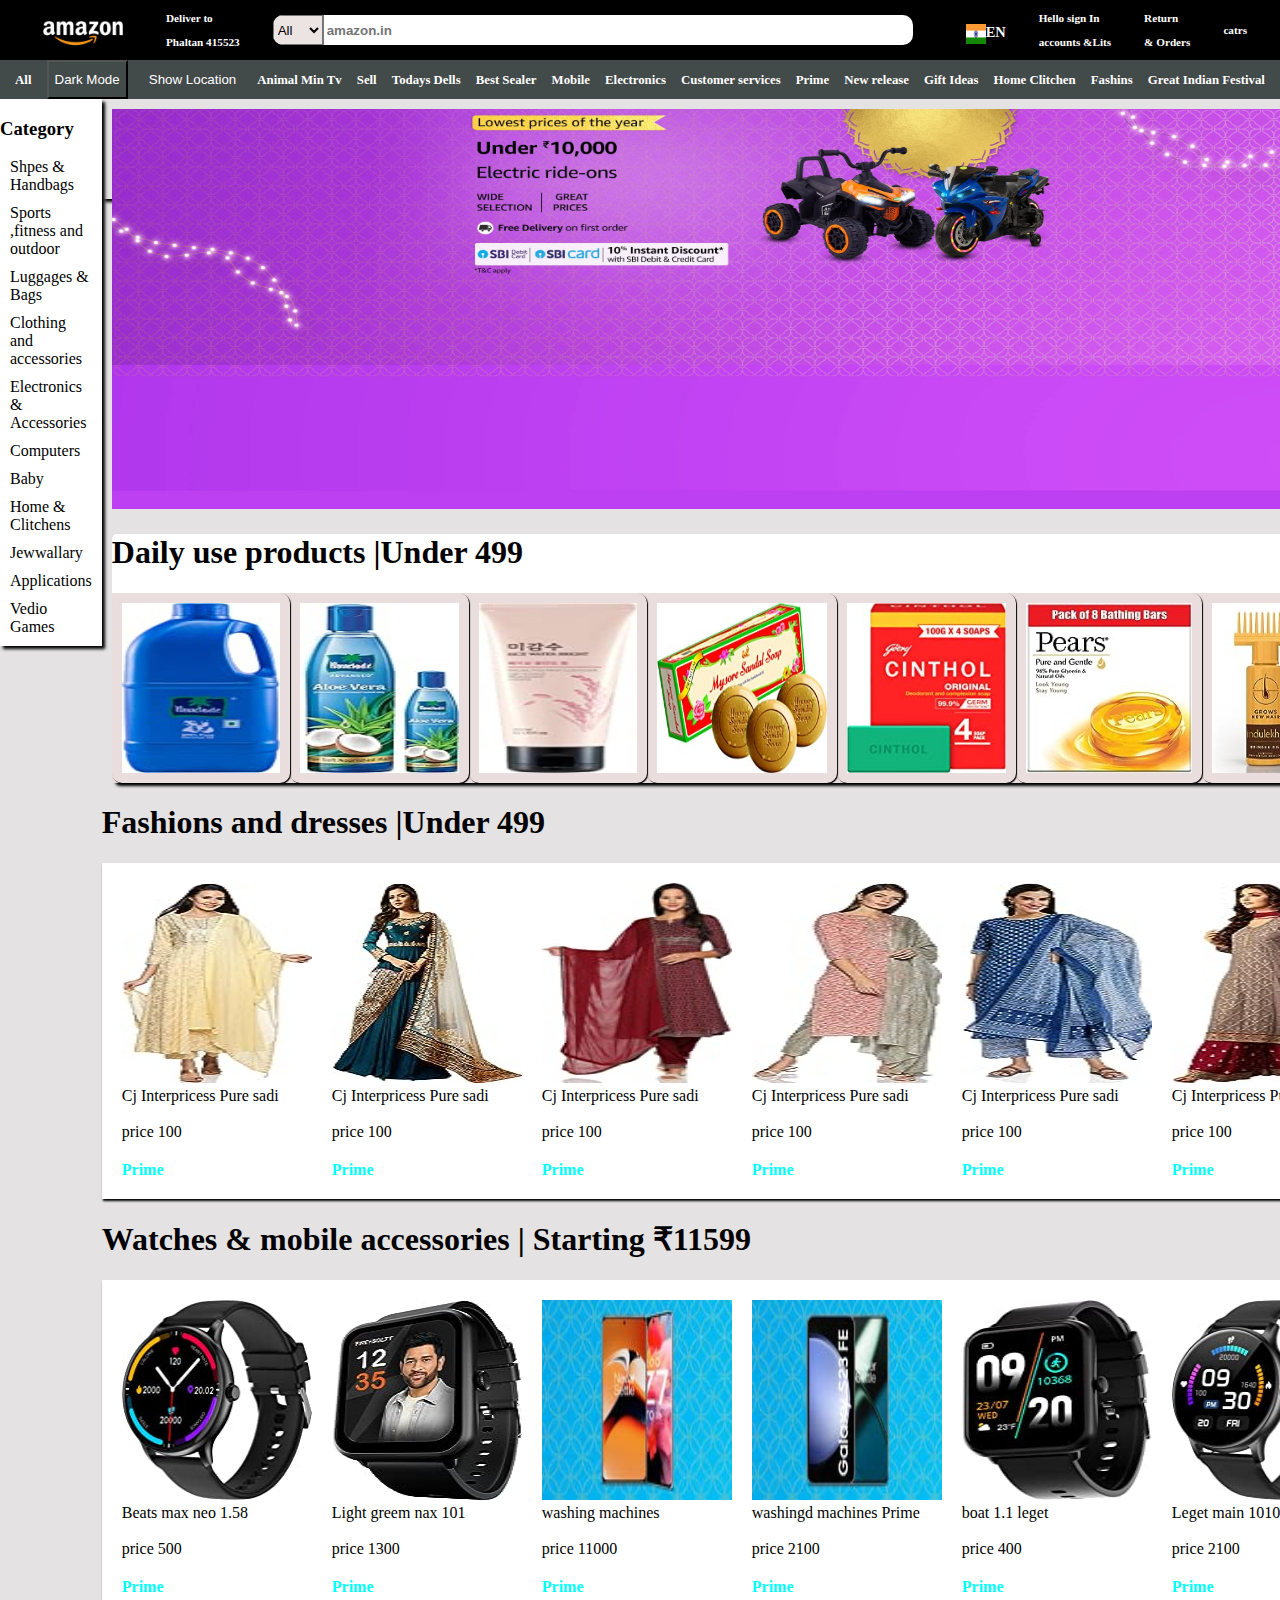
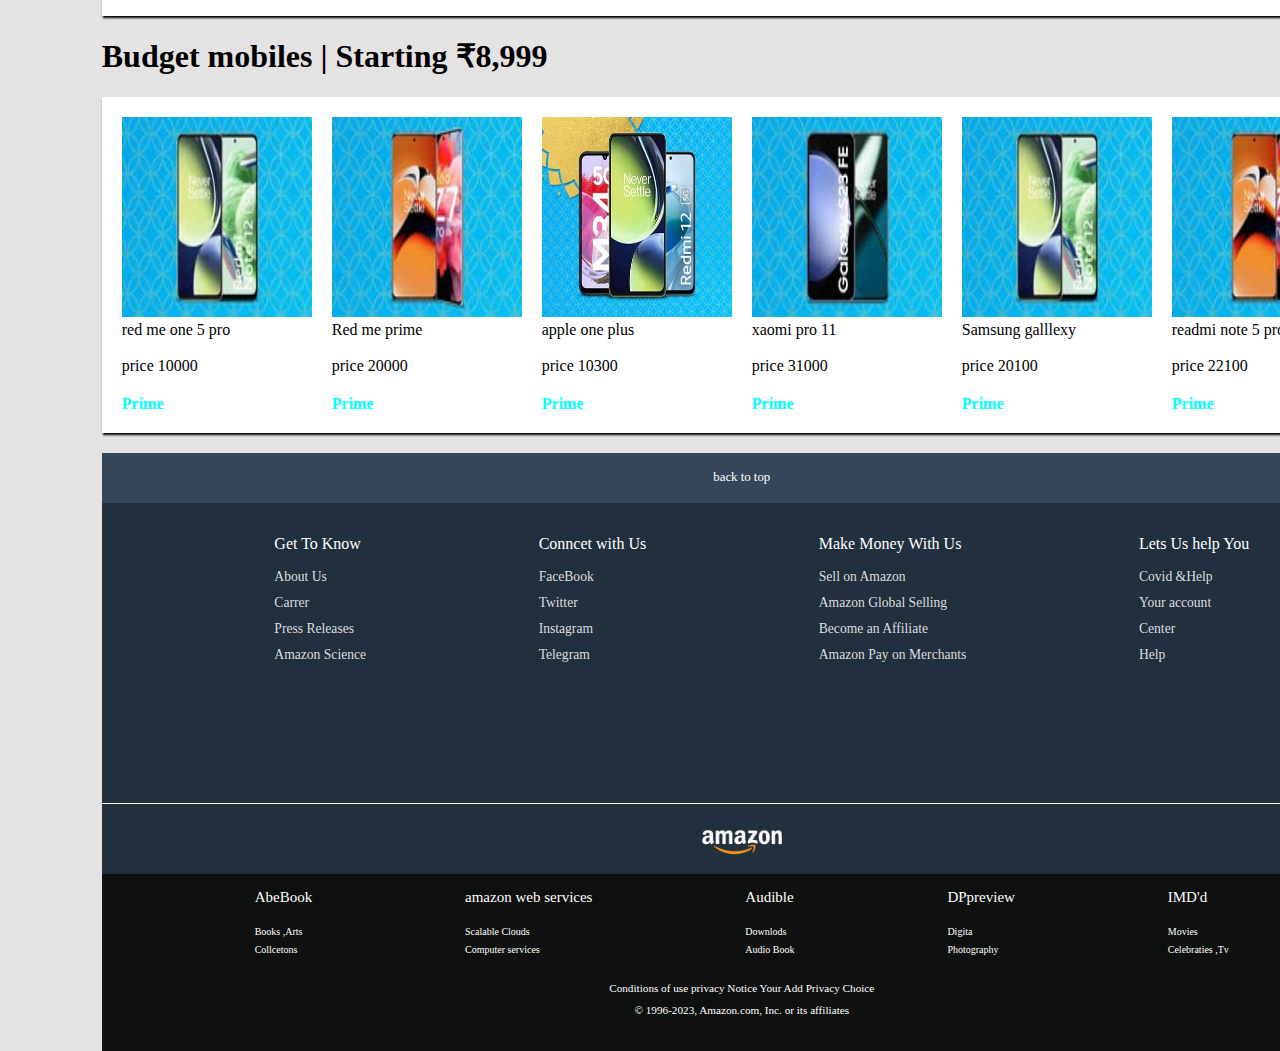
<file: page1.html>
<!DOCTYPE html>
<html lang="en">

<head>
    <meta charset="UTF-8">
    <meta name="viewport" content="width=device-width, initial-scale=1.0">
    <link rel="stylesheet" href="index.css">
    <link rel="stylesheet" href="page1.css">
    <link rel="stylesheet" href="https://cdnjs.cloudflare.com/ajax/libs/font-awesome/6.4.2/css/all.min.css"
        integrity="sha512-z3gLpd7yknf1YoNbCzqRKc4qyor8gaKU1qmn+CShxbuBusANI9QpRohGBreCFkKxLhei6S9CQXFEbbKuqLg0DA=="
        crossorigin="anonymous" referrerpolicy="no-referrer" />
    <title>Document</title>
</head>

<body>




    <div class="navbar">
        <div class="logo">
            <!-- <img src="main-amazon.webp"> -->
        </div>

        <div class="deliver">
            <p class="slow-text" class="small-letters">Deliver to</p>
            <i class="slow-text" class="fas fa-map-marker-alt"></i>
            <p class="slow-text">Phaltan 415523</p>
        </div>


        <div class="input-sec">
            <div class="input-element">
                <select>
                    <option value="option1">All</option>
                    <option value="option1">Amazon skills</option>
                    <option value="option1">Amazon Fashion</option>
                    <option value="option2">Amazon Fresh</option>
                    <option value="option3">Amazon Devices</option>
                    <option value="option1">Books</option>
                    <option value="option2">Beauty</option>
                    <option value="option3">Cars &Bike</option>
                    <option value="option1">App &Games</option>
                    <option value="option2">Baby</option>
                    <option value="option3">Amazon Pharmacy</option>
                    <!-- Add more unique options as needed -->
                </select>
            </div>

            <div class="main-input">
                <input class="main-input" placeholder="amazon.in" type="text">
            </div>

            <div class="input-logo">
                <p class="slow-text"><i class="fa-sharp fa-solid fa-magnifying-glass"></i></p>
            </div>
        </div>


        <div class="flag">
            <img src="1indianflag.png">
            <p class="slow-text">EN</p>


        </div>

        <div class="sign-in">
            <p class="slow-text" class="small-letters">Hello sign In</p>
            <p class="slow-text">accounts &Lits</p>

        </div>

        <div class="return">
            <p class="slow-text" class="small-letters">Return</p>
            <p class="slow-text">& Orders</p>
        </div>

        <div class="carts">
            <i class="fa-solid fa-cart-shopping"></i>
            <p class="slow-text">catrs</p>
        </div>

    </div>











    <!-- this is for the first row -->

    <div class="first-row">

        <p id="toggleBtn"><i class="fa-solid fa-bars"></i> All</p>
        <button id="changeColorButton" class="back-btn" class="Background">Dark Mode</button>

        <button id="show-location-button" class="Background">Show Location</button>
        <div class="geopopup" id="location-popup">
            <div class="geopopup-content">
                <h3>Current Geolocations</h3>
                <p id="latitude"></p>
                <p id="longitude"></p>
                <p id="weather-info"></p>
                <button id="go-back-button">Go Back</button>
            </div>
        </div>




        <div id="slideMenu" class="menu">

            <div class="hello">
                <h1> <i class="fa-regular fa-user"></i> Hello sign In <button id="toggleBtn1"><i
                            class="fa-solid fa-xmark"></i></button></h1>
            </div>

            <div class="h1">
                <h1>Trending</h1>
                <p>Best seller</p>
                <p>New release</p>
                <p>Moves and Sheker</p>
            </div>
            <hr>
            <div class="h1">
                <h1>Degistal Content abd devices</h1>
                <p>amazon mini tV</p>
                <p>Echoo & Aleska </p>
                <p>Fire Tv</p>
                <p>Audible Audiance</p>
                <p>Amazon Prime Vedio</p>
                <p>Amazon Prime</p>

            </div>
            <hr>

            <div class="h3">
                <h1>Degistal Content abd devices</h1>
                <p>amazon mini tV</p>
                <p>Echoo & Aleska </p>
                <p>Fire Tv</p>
                <p>Audible Audiance</p>
                <p>Amazon Prime Vedio</p>
                <p>Amazon Prime</p>

            </div>
            <hr>
        </div>
        <p>Animal Min Tv</p>
        <p>Sell</p>
        <p>Todays Dells</p>
        <p>Best Sealer</p>
        <p>Mobile</p>
        <p>Electronics</p>
        <p>Customer services</p>
        <p>Prime</p>
        <p>New release</p>
        <p>Gift Ideas</p>
        <p>Home Clitchen</p>
        <p>Fashins</p>
        <p class="c">Great Indian Festival</p>
    </div>

    </div>


    <div class="main-div1">
        <div class="first-subdiv">
            <h3>Category</h3>
            <p><i class="fa-solid fa-chevron-left"></i>Shpes & Handbags</p>
            <p><i class="fa-solid fa-chevron-left"></i>Sports ,fitness and outdoor</p>
            <p><i class="fa-solid fa-chevron-left"></i>Luggages & Bags</p>
            <p><i class="fa-solid fa-chevron-left"></i>Clothing and accessories</p>
            <p><i class="fa-solid fa-chevron-left"></i>Electronics & Accessories</p>
            <p><i class="fa-solid fa-chevron-left"></i>Computers</p>
            <p><i class="fa-solid fa-chevron-left"></i>Baby</p>
            <p><i class="fa-solid fa-chevron-left"></i>Home & Clitchens</p>
            <p><i class="fa-solid fa-chevron-left"></i>Jewwallary</p>
            <p><i class="fa-solid fa-chevron-left"></i>Applications</p>
            <p><i class="fa-solid fa-chevron-left"></i>Vedio Games</p>
        </div>




        <div class="second-subdiv">




            <div class="image-second">
                <img src="image1.jpg">
            </div>


            <div class="image-slide-second">
                <div class="headline">
                    <h1>Daily use products |Under 499 </h1>
                </div>
                <div class="image-slide-second-images">
                    <img src="31.jpg">
                    <img src="32.jpg">
                    <img src="33.jpg">
                    <img src="34.jpg">
                    <img src="35.jpg">
                    <img src="36.jpg">
                    <img src="37.jpg">
                </div>
            </div>

            <div class="second-slide-images-captions">
                <div class="headline">
                    <h1>Fashions and dresses |Under 499 </h1>
                </div>

                <div class="second-slide-images-captions-images">
                    <div>
                        <img src="d1.jpg">
                        <p>Cj Interpricess Pure sadi </p>
                        </br>
                        <p>price <i class="fa-solid fa-indian-rupee-sign" class="ruppe"></i> 100</p>
                        <div class="stars">
                            <p><i class="fa-solid fa-star"></i></p>
                            <p><i class="fa-solid fa-star"></i></p>
                            <p><i class="fa-solid fa-star"></i></p>
                            <p><i class="fa-solid fa-star"></i></p>
                        </div>
                        <p class="prime">Prime</p>

                    </div>
                    <div>
                        <img src="d2.jpg">
                        <p>Cj Interpricess Pure sadi </p>
                        </br>
                        <p>price <i class="fa-solid fa-indian-rupee-sign" class="ruppe"></i> 100</p>
                        <div class="stars">
                            <p><i class="fa-solid fa-star"></i></p>
                            <p><i class="fa-solid fa-star"></i></p>
                            <p><i class="fa-solid fa-star"></i></p>
                            <p><i class="fa-solid fa-star"></i></p>
                        </div>
                        <p class="prime">Prime</p>

                    </div>
                    <div>
                        <img src="d3.jpg">
                        <p>Cj Interpricess Pure sadi </p>
                        </br>
                        <p>price <i class="fa-solid fa-indian-rupee-sign" class="ruppe"></i> 100</p>
                        <div class="stars">
                            <p><i class="fa-solid fa-star"></i></p>
                            <p><i class="fa-solid fa-star"></i></p>
                            <p><i class="fa-solid fa-star"></i></p>
                            <p><i class="fa-solid fa-star"></i></p>
                        </div>
                        <p class="prime">Prime</p>

                    </div>
                    <div>
                        <img src="d4.jpg">
                        <p>Cj Interpricess Pure sadi</p>
                        </br>
                        <p>price <i class="fa-solid fa-indian-rupee-sign" class="ruppe"></i> 100</p>
                        <div class="stars">
                            <p><i class="fa-solid fa-star"></i></p>
                            <p><i class="fa-solid fa-star"></i></p>
                            <p><i class="fa-solid fa-star"></i></p>
                            <p><i class="fa-solid fa-star"></i></p>
                        </div>
                        <p class="prime">Prime</p>

                    </div>
                    <div>
                        <img src="d5.jpg">
                        <p>Cj Interpricess Pure sadi </p>
                        </br>
                        <p>price <i class="fa-solid fa-indian-rupee-sign" class="ruppe"></i> 100</p>
                        <div class="stars">
                            <p><i class="fa-solid fa-star"></i></p>
                            <p><i class="fa-solid fa-star"></i></p>
                            <p><i class="fa-solid fa-star"></i></p>
                            <p><i class="fa-solid fa-star"></i></p>
                        </div>
                        <p class="prime">Prime</p>

                    </div>
                    <div>
                        <img src="d6.jpg">
                        <p>Cj Interpricess Pure sadi</p>
                        </br>
                        <p>price <i class="fa-solid fa-indian-rupee-sign" class="ruppe"></i> 100</p>
                        <div class="stars">
                            <p><i class="fa-solid fa-star"></i></p>
                            <p><i class="fa-solid fa-star"></i></p>
                            <p><i class="fa-solid fa-star"></i></p>
                            <p><i class="fa-solid fa-star"></i></p>
                        </div>
                        <p class="prime">Prime</p>

                    </div>
                </div>





                <div class="second-slide-images-captions">
                    <div class="headline">
                        <h1>Watches & mobile accessories | Starting ₹11599</h1>
                    </div>

                    <div class="second-slide-images-captions-images">
                        <div>
                            <img src="watch5.jpg">
                            <p>Beats max neo 1.58 </p>
                            </br>
                            <p>price <i class="fa-solid fa-indian-rupee-sign" class="ruppe"></i> 500</p>
                            <div class="stars">
                                <p><i class="fa-solid fa-star"></i></p>
                                <p><i class="fa-solid fa-star"></i></p>
                                <p><i class="fa-solid fa-star"></i></p>
                                <p><i class="fa-solid fa-star"></i></p>
                            </div>
                            <p class="prime">Prime</p>

                        </div>
                        <div>
                            <img src="watch4.jpg">
                            <p>Light greem nax 101</p>
                            </br>
                            <p>price <i class="fa-solid fa-indian-rupee-sign" class="ruppe"></i> 1300</p>
                            <div class="stars">
                                <p><i class="fa-solid fa-star"></i></p>
                                <p><i class="fa-solid fa-star"></i></p>
                                <p><i class="fa-solid fa-star"></i></p>
                                <p><i class="fa-solid fa-star"></i></p>
                            </div>
                            <p class="prime">Prime</p>

                        </div>
                        <div>
                            <img src="mobile1.jpg">
                            <p>washing machines </p>
                            </br>
                            <p>price <i class="fa-solid fa-indian-rupee-sign" class="ruppe"></i> 11000</p>
                            <div class="stars">
                                <p><i class="fa-solid fa-star"></i></p>
                                <p><i class="fa-solid fa-star"></i></p>
                                <p><i class="fa-solid fa-star"></i></p>
                                <p><i class="fa-solid fa-star"></i></p>
                            </div>
                            <p class="prime">Prime</p>

                        </div>
                        <div>
                            <img src="mobile3.jpg">
                            <p>washingd machines Prime</p>
                            </br>
                            <p>price <i class="fa-solid fa-indian-rupee-sign" class="ruppe"></i> 2100</p>
                            <div class="stars">
                                <p><i class="fa-solid fa-star"></i></p>
                                <p><i class="fa-solid fa-star"></i></p>
                                <p><i class="fa-solid fa-star"></i></p>
                                <p><i class="fa-solid fa-star"></i></p>
                            </div>
                            <p class="prime">Prime</p>

                        </div>
                        <div>
                            <img src="watch2.jpg">
                            <p>boat 1.1 leget</p>
                            </br>
                            <p>price <i class="fa-solid fa-indian-rupee-sign" class="ruppe"></i> 400</p>
                            <div class="stars">
                                <p><i class="fa-solid fa-star"></i></p>
                                <p><i class="fa-solid fa-star"></i></p>
                                <p><i class="fa-solid fa-star"></i></p>
                                <p><i class="fa-solid fa-star"></i></p>
                            </div>
                            <p class="prime">Prime</p>

                        </div>
                        <div>
                            <img src="watch1.jpg">
                            <p>Leget main 10101</p>
                            </br>
                            <p>price <i class="fa-solid fa-indian-rupee-sign" class="ruppe"></i> 2100</p>
                            <div class="stars">
                                <p><i class="fa-solid fa-star"></i></p>
                                <p><i class="fa-solid fa-star"></i></p>
                                <p><i class="fa-solid fa-star"></i></p>
                                <p><i class="fa-solid fa-star"></i></p>
                            </div>
                            <p class="prime">Prime</p>

                        </div>
                    </div>

                </div>



                <div class="second-slide-images-captions">
                    <div class="headline">
                        <h1>Budget mobiles | Starting ₹8,999</h1>
                    </div>

                    <div class="second-slide-images-captions-images">
                        <div>
                            <img src="mobile2.jpg">
                            <p>red me one 5 pro</p>
                            </br>
                            <p>price <i class="fa-solid fa-indian-rupee-sign" class="ruppe"></i> 10000</p>
                            <div class="stars">
                                <p><i class="fa-solid fa-star"></i></p>
                                <p><i class="fa-solid fa-star"></i></p>
                                <p><i class="fa-solid fa-star"></i></p>
                                <p><i class="fa-solid fa-star"></i></p>
                            </div>
                            <p class="prime">Prime</p>

                        </div>
                        <div>
                            <img src="mobile1.jpg">
                            <p>Red me prime</p>
                            </br>
                            <p>price <i class="fa-solid fa-indian-rupee-sign" class="ruppe"></i> 20000</p>
                            <div class="stars">
                                <p><i class="fa-solid fa-star"></i></p>
                                <p><i class="fa-solid fa-star"></i></p>
                                <p><i class="fa-solid fa-star"></i></p>
                                <p><i class="fa-solid fa-star"></i></p>
                            </div>
                            <p class="prime">Prime</p>

                        </div>
                        <div>
                            <img src="mobile4.jpg">
                            <p>apple one plus </p>
                            </br>
                            <p>price <i class="fa-solid fa-indian-rupee-sign" class="ruppe"></i> 10300</p>
                            <div class="stars">
                                <p><i class="fa-solid fa-star"></i></p>
                                <p><i class="fa-solid fa-star"></i></p>
                                <p><i class="fa-solid fa-star"></i></p>
                                <p><i class="fa-solid fa-star"></i></p>
                            </div>
                            <p class="prime">Prime</p>

                        </div>
                        <div>
                            <img src="mobile3.jpg">
                            <p>xaomi pro 11</p>
                            </br>
                            <p>price <i class="fa-solid fa-indian-rupee-sign" class="ruppe"></i> 31000</p>
                            <div class="stars">
                                <p><i class="fa-solid fa-star"></i></p>
                                <p><i class="fa-solid fa-star"></i></p>
                                <p><i class="fa-solid fa-star"></i></p>
                                <p><i class="fa-solid fa-star"></i></p>
                            </div>
                            <p class="prime">Prime</p>

                        </div>
                        <div>
                            <img src="mobile2.jpg">
                            <p>Samsung galllexy</p>
                            </br>
                            <p>price <i class="fa-solid fa-indian-rupee-sign" class="ruppe"></i> 20100</p>
                            <div class="stars">
                                <p><i class="fa-solid fa-star"></i></p>
                                <p><i class="fa-solid fa-star"></i></p>
                                <p><i class="fa-solid fa-star"></i></p>
                                <p><i class="fa-solid fa-star"></i></p>
                            </div>
                            <p class="prime">Prime</p>

                        </div>
                        <div>
                            <img src="mobile1.jpg">
                            <p> readmi note 5 pro</p>
                            </br>
                            <p>price <i class="fa-solid fa-indian-rupee-sign" class="ruppe"></i> 22100</p>
                            <div class="stars">
                                <p><i class="fa-solid fa-star"></i></p>
                                <p><i class="fa-solid fa-star"></i></p>
                                <p><i class="fa-solid fa-star"></i></p>
                                <p><i class="fa-solid fa-star"></i></p>
                            </div>
                            <p class="prime">Prime</p>

                        </div>
                    </div>

                </div>
            </div>
            <footer>
                <div class="foot-panel1">
                    back to top
                </div>

                <div class="foot-panel2">
                    <ul>
                        <p>Get To Know</p>
                        <a>About Us</a>
                        <a>Carrer</a>
                        <a>Press Releases</a>
                        <a>Amazon Science</a>
                    </ul>
                    <ul>
                        <p>Conncet with Us</p>
                        <a>FaceBook</a>
                        <a>Twitter</a>
                        <a>Instagram</a>
                        <a>Telegram</a>
                    </ul>
                    <ul>
                        <p>Make Money With Us</p>
                        <a>Sell on Amazon</a>
                        <a>Amazon Global Selling</a>
                        <a>Become an Affiliate</a>
                        <a>Amazon Pay on Merchants </a>
                    </ul>
                    <ul>
                        <p>Lets Us help You</p>
                        <a>Covid &Help</a>
                        <a>Your account</a>
                        <a>Center</a>
                        <a>Help</a>
                    </ul>
                </div>


                <div class="foot-panel3">
                    <div class="logo"></div>
                </div>


                <div class="foot-panel4">

                    <div class="first1">
                        <div class="box-foot">
                            <p>AbeBook</p>
                            <a>Books ,Arts</a><br>
                            <a>Collcetons</a>
                        </div>
                        <div class="box-foot">
                            <p>amazon web services</p>
                            <a>Scalable Clouds</a><br>
                            <a>Computer services</a>
                        </div>
                        <div class="box-foot">
                            <p>Audible</p>
                            <a>Downlods</a><br>
                            <a>Audio Book </a>
                        </div>
                        <div class="box-foot">
                            <p>DPpreview</p>
                            <a>Digita</a><br>
                            <a>Photography</a>
                        </div>

                        <div class="box-foot">
                            <p>IMD'd</p>
                            <a>Movies</a><br>
                            <a>Celebraties ,Tv</a>
                        </div>
                    </div>


                    <div class="pages">
                        <a>Conditions of use</a>
                        <a>privacy Notice</a>
                        <a> Your Add Privacy Choice </a>

                        <div class="copyright">
                            © 1996-2023, Amazon.com, Inc. or its affiliates
                        </div>
                    </div>
                </div>
            </footer>




        </div>
    </div>






    <script src="index.js">
    </script>
</body>

</html>
</file>
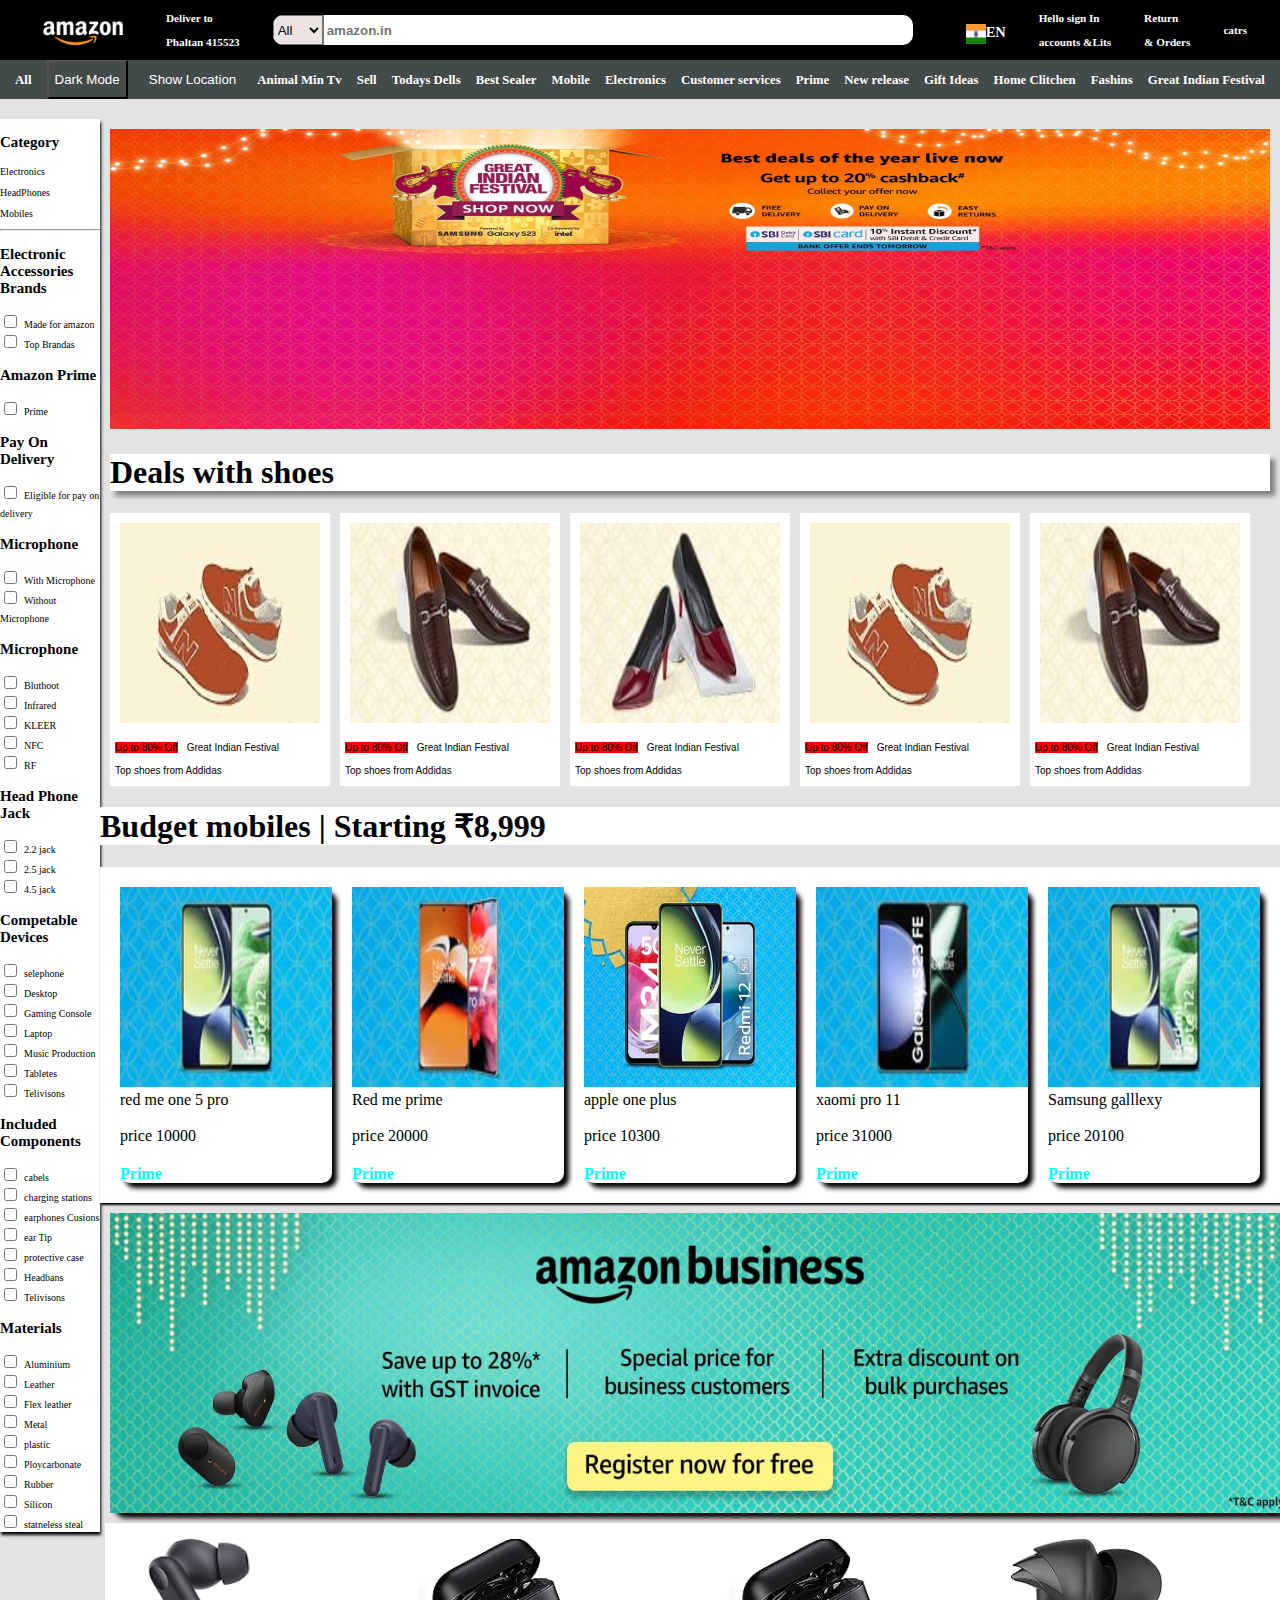
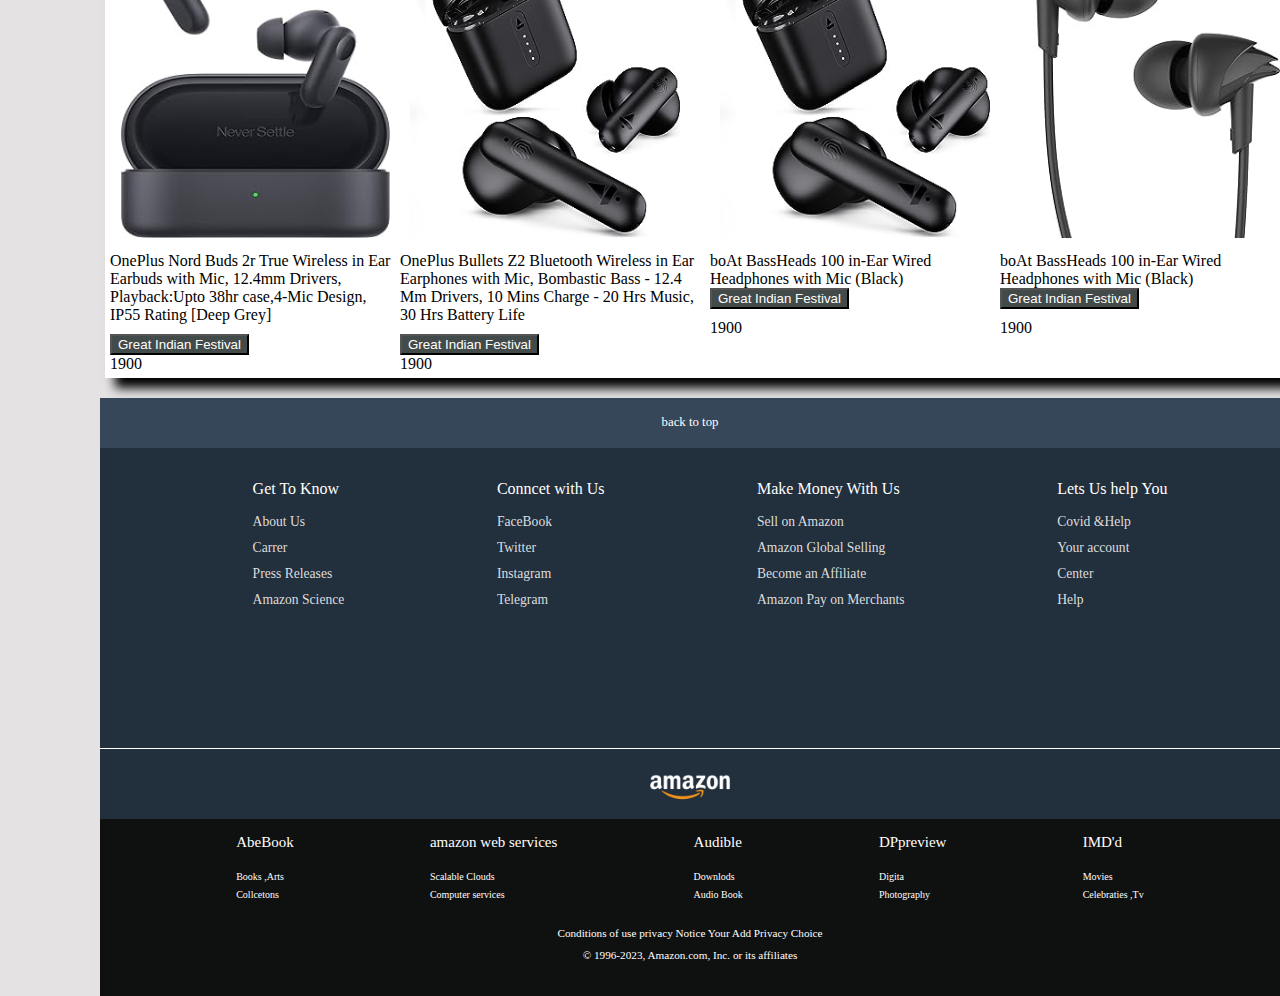
<file: page2.html>
<!DOCTYPE html>
<html lang="en">

<head>
    <meta charset="UTF-8">
    <meta name="viewport" content="width=device-width, initial-scale=1.0">
    <link rel="stylesheet" href="page1.css">
    <link rel=" stylesheet" href="page2.css">
    <link rel="stylesheet" href="index.css">
    <link rel="stylesheet" href="https://cdnjs.cloudflare.com/ajax/libs/font-awesome/6.4.2/css/all.min.css"
        integrity="sha512-z3gLpd7yknf1YoNbCzqRKc4qyor8gaKU1qmn+CShxbuBusANI9QpRohGBreCFkKxLhei6S9CQXFEbbKuqLg0DA=="
        crossorigin="anonymous" referrerpolicy="no-referrer" />
    <title>Document</title>
</head>

<body>

    <div class="navbar">
        <div class="logo">
            <!-- <img src="main-amazon.webp"> -->
        </div>

        <div class="deliver">
            <p class="slow-text" class="small-letters">Deliver to</p>
            <i class="slow-text" class="fas fa-map-marker-alt"></i>
            <p class="slow-text">Phaltan 415523</p>
        </div>


        <div class="input-sec">
            <div class="input-element">
                <select>
                    <option value="option1">All</option>
                    <option value="option1">Amazon skills</option>
                    <option value="option1">Amazon Fashion</option>
                    <option value="option2">Amazon Fresh</option>
                    <option value="option3">Amazon Devices</option>
                    <option value="option1">Books</option>
                    <option value="option2">Beauty</option>
                    <option value="option3">Cars &Bike</option>
                    <option value="option1">App &Games</option>
                    <option value="option2">Baby</option>
                    <option value="option3">Amazon Pharmacy</option>
                    <!-- Add more unique options as needed -->
                </select>
            </div>

            <div class="main-input">
                <input class="main-input" placeholder="amazon.in" type="text">
            </div>

            <div class="input-logo">
                <p class="slow-text"><i class="fa-sharp fa-solid fa-magnifying-glass"></i></p>
            </div>
        </div>


        <div class="flag">
            <img src="1indianflag.png">
            <p class="slow-text">EN</p>


        </div>

        <div class="sign-in">
            <p class="slow-text" class="small-letters">Hello sign In</p>
            <p class="slow-text">accounts &Lits</p>

        </div>

        <div class="return">
            <p class="slow-text" class="small-letters">Return</p>
            <p class="slow-text">& Orders</p>
        </div>

        <div class="carts">
            <i class="fa-solid fa-cart-shopping"></i>
            <p class="slow-text">catrs</p>
        </div>

    </div>





    <div class="first-row">

        <p id="toggleBtn"><i class="fa-solid fa-bars"></i> All</p>
        <button id="changeColorButton" class="back-btn" class="Background">Dark Mode</button>

        <button id="show-location-button" class="Background">Show Location</button>
        <div class="geopopup" id="location-popup">
            <div class="geopopup-content">
                <h3>Current Geolocations</h3>
                <p id="latitude"></p>
                <p id="longitude"></p>
                <p id="weather-info"></p>
                <button id="go-back-button">Go Back</button>
            </div>
        </div>


    <div id="slideMenu" class="menu">

        <div class="hello">
            <h1> <i class="fa-regular fa-user"></i> Hello sign In <button id="toggleBtn1"><i
                        class="fa-solid fa-xmark"></i></button></h1>
        </div>

        <div class="h1">
            <h1>Trending</h1>
            <p>Best seller</p>
            <p>New release</p>
            <p>Moves and Sheker</p>
        </div>
        <hr>
        <div class="h1">
            <h1>Degistal Content abd devices</h1>
            <p>amazon mini tV</p>
            <p>Echoo & Aleska </p>
            <p>Fire Tv</p>
            <p>Audible Audiance</p>
            <p>Amazon Prime Vedio</p>
            <p>Amazon Prime</p>

        </div>
        <hr>

        <div class="h3">
            <h1>Degistal Content abd devices</h1>
            <p>amazon mini tV</p>
            <p>Echoo & Aleska </p>
            <p>Fire Tv</p>
            <p>Audible Audiance</p>
            <p>Amazon Prime Vedio</p>
            <p>Amazon Prime</p>

        </div>
        <hr>
    </div>
    <p>Animal Min Tv</p>
    <p>Sell</p>
    <p>Todays Dells</p>
    <p>Best Sealer</p>
    <p>Mobile</p>
    <p>Electronics</p>
    <p>Customer services</p>
    <p>Prime</p>
    <p>New release</p>
    <p>Gift Ideas</p>
    <p>Home Clitchen</p>
    <p>Fashins</p>
    <p class="c">Great Indian Festival</p>
</div>

</div>










    <div class="page2-div">
        <div class="page2-sec1">
            <h3>
                Category
            </h3>
            <p>Electronics</p>
            <p>HeadPhones</p>
            <p>Mobiles</p>
            <hr>
            <h3>Electronic Accessories Brands</h3>
            <input type="checkbox"> <label for="">Made for amazon</label> </br>
            <input type="checkbox"> <label for="">Top Brandas</label>

            <h3>Amazon Prime</h3>
            <input type="checkbox"> <label for="">Prime</label>

            <h3>Pay On Delivery</h3>
            <input type="checkbox"> <label for="">Eligible for pay on delivery</label>

            <h3>Microphone</h3>
            <input type="checkbox"> <label for="">With Microphone</label> </br>
            <input type="checkbox"> <label for="">Without Microphone</label>

            <h3>Microphone</h3>
            <input type="checkbox"> <label for="">Bluthoot</label> </br>
            <input type="checkbox"> <label for="">Infrared</label> </br>
            <input type="checkbox"> <label for="">KLEER</label> </br>
            <input type="checkbox"> <label for="">NFC</label> </br>
            <input type="checkbox"> <label for="">RF</label> </br>


            <h3>Head Phone Jack</h3>
            <input type="checkbox"> <label for="">2.2 jack</label> </br>
            <input type="checkbox"> <label for="">2.5 jack</label> </br>
            <input type="checkbox"> <label for="">4.5 jack</label> </br>


            <h3>Competable Devices </h3>
            <input type="checkbox"> <label for="">selephone</label> </br>
            <input type="checkbox"> <label for="">Desktop</label> </br>
            <input type="checkbox"> <label for="">Gaming Console</label> </br>
            <input type="checkbox"> <label for="">Laptop</label> </br>
            <input type="checkbox"> <label for="">Music Production</label> </br>
            <input type="checkbox"> <label for="">Tabletes</label> </br>
            <input type="checkbox"> <label for="">Telivisons</label> </br>



            <h3>Included Components </h3>
            <input type="checkbox"> <label for="">cabels</label> </br>
            <input type="checkbox"> <label for="">charging stations</label> </br>
            <input type="checkbox"> <label for="">earphones Cusions</label> </br>
            <input type="checkbox"> <label for="">ear Tip</label> </br>
            <input type="checkbox"> <label for="">protective case</label> </br>
            <input type="checkbox"> <label for="">Headbans</label> </br>
            <input type="checkbox"> <label for="">Telivisons</label> </br>



            <h3>Materials </h3>
            <input type="checkbox"> <label for="">Aluminium</label> </br>
            <input type="checkbox"> <label for="">Leather</label> </br>
            <input type="checkbox"> <label for="">Flex leather</label> </br>
            <input type="checkbox"> <label for="">Metal</label> </br>
            <input type="checkbox"> <label for="">plastic</label> </br>
            <input type="checkbox"> <label for="">Ploycarbonate</label> </br>
            <input type="checkbox"> <label for="">Rubber</label> </br>
            <input type="checkbox"> <label for="">Silicon</label> </br>
            <input type="checkbox"> <label for="">statneless steal</label> </br>





        </div>

        <div class="page2-sec2">
            <div class="page2-image">
                <img src="image2.jpg">
            </div>


            <div class="page2-first-row">
                <h1>Deals with shoes</h1>
            </div>

            <div class="div-image-sections">
                <div class="images-first-row">
                    <img src="shoes1.jpg"></br>
                    <label class="label1">Up to 80% Off</label>
                    <label class="label2">Great Indian Festival</label>
                    </br>
                    <p>Top shoes from Addidas</p>
                </div>
                <div class="images-first-row">
                    <img src="shoes2.jpg"></br>
                    <label class="label1">Up to 80% Off</label>
                    <label class="label2">Great Indian Festival</label>
                    </br>
                    <p>Top shoes from Addidas</p>
                </div>
                <div class="images-first-row">
                    <img src="shoes3.jpg"> </br>
                    <label class="label1">Up to 80% Off</label>
                    <label class="label2">Great Indian Festival</label>
                    </br>
                    <p>Top shoes from Addidas</p>
                </div>
                <div class="images-first-row">
                    <img src="shoes1.jpg"></br>
                    <label class="label1">Up to 80% Off</label>
                    <label class="label2">Great Indian Festival</label>
                    </br>
                    <p>Top shoes from Addidas</p>
                </div>
                <div class="images-first-row">
                    <img src="shoes2.jpg"></br>
                    <label class="label1">Up to 80% Off</label>
                    <label class="label2">Great Indian Festival</label>
                    </br>
                    <p>Top shoes from Addidas</p>
                </div>
            </div>



            <div class="page2-scetion-3">
                <div class="second-slide-images-captions">
                    <div class="headline">
                        <h1>Budget mobiles | Starting ₹8,999</h1>
                    </div>

                    <div class="second-slide-images-captions-images">
                        <div class="mobile">
                            <img src="mobile2.jpg">
                            <p>red me one 5 pro</p>
                            </br>
                            <p>price <i class="fa-solid fa-indian-rupee-sign" class="ruppe"></i> 10000</p>
                            <div class="stars">
                                <p><i class="fa-solid fa-star"></i></p>
                                <p><i class="fa-solid fa-star"></i></p>
                                <p><i class="fa-solid fa-star"></i></p>
                                <p><i class="fa-solid fa-star"></i></p>
                            </div>
                            <p class="prime">Prime</p>

                        </div>
                        <div class="mobile">
                            <img src="mobile1.jpg">
                            <p>Red me prime</p>
                            </br>
                            <p>price <i class="fa-solid fa-indian-rupee-sign" class="ruppe"></i> 20000</p>
                            <div class="stars">
                                <p><i class="fa-solid fa-star"></i></p>
                                <p><i class="fa-solid fa-star"></i></p>
                                <p><i class="fa-solid fa-star"></i></p>
                                <p><i class="fa-solid fa-star"></i></p>
                            </div>
                            <p class="prime">Prime</p>

                        </div>
                        <div class="mobile">
                            <img src="mobile4.jpg">
                            <p>apple one plus </p>
                            </br>
                            <p>price <i class="fa-solid fa-indian-rupee-sign" class="ruppe"></i> 10300</p>
                            <div class="stars">
                                <p><i class="fa-solid fa-star"></i></p>
                                <p><i class="fa-solid fa-star"></i></p>
                                <p><i class="fa-solid fa-star"></i></p>
                                <p><i class="fa-solid fa-star"></i></p>
                            </div>
                            <p class="prime">Prime</p>

                        </div>

                        <div class="mobile">
                            <img src="mobile3.jpg">
                            <p>xaomi pro 11</p>
                            </br>
                            <p>price <i class="fa-solid fa-indian-rupee-sign" class="ruppe"></i> 31000</p>
                            <div class="stars">
                                <p><i class="fa-solid fa-star"></i></p>
                                <p><i class="fa-solid fa-star"></i></p>
                                <p><i class="fa-solid fa-star"></i></p>
                                <p><i class="fa-solid fa-star"></i></p>
                            </div>
                            <p class="prime">Prime</p>

                        </div>
                        <div class="mobile">
                            <img src="mobile2.jpg">
                            <p>Samsung galllexy</p>
                            </br>
                            <p>price <i class="fa-solid fa-indian-rupee-sign" class="ruppe"></i> 20100</p>
                            <div class="stars">
                                <p><i class="fa-solid fa-star"></i></p>
                                <p><i class="fa-solid fa-star"></i></p>
                                <p><i class="fa-solid fa-star"></i></p>
                                <p><i class="fa-solid fa-star"></i></p>
                            </div>
                            <p class="prime">Prime</p>

                        </div>
                    </div>
                </div>

                <div class="page2-section-4">
                    <img src="amazonbigsizeheadphone.jpg">
                </div>



                <div class="lastsection">
                    <div class="last-element">
                        <div class="image-last-section">
                            <img src="newheadphone.jpg">
                        </div>


                        <div class="captions-last-image">
                            <p>OnePlus Nord Buds 2r True Wireless in Ear Earbuds with Mic, 12.4mm Drivers, Playback:Upto 38hr case,4-Mic Design, IP55 Rating [Deep Grey]</p>
                        </div>
                        <div class="stars">
                            <p><i class="fa-solid fa-star"></i></p>
                            <p><i class="fa-solid fa-star"></i></p>
                            <p><i class="fa-solid fa-star"></i></p>
                            <p><i class="fa-solid fa-star"></i></p>
                        </div>
                        <button> Great Indian Festival</button>

                        <div class="price-section1">
                            <p><i class="fa-solid fa-indian-rupee-sign" class="ruppe"></i> 1900</p>
                        </div>

                    </div>

                    <div class="last-element">
                        <div class="image-last-section">
                            <img src="newgeadphones4.jpg">
                        </div>

                        <div class="captions-last-image">
                            <p>OnePlus Bullets Z2 Bluetooth Wireless in Ear Earphones with Mic, Bombastic Bass - 12.4 Mm Drivers, 10 Mins Charge - 20 Hrs Music, 30 Hrs Battery Life</p>
                        </div>
                        <div class="stars">
                            <p><i class="fa-solid fa-star"></i></p>
                            <p><i class="fa-solid fa-star"></i></p>
                            <p><i class="fa-solid fa-star"></i></p>
                            <p><i class="fa-solid fa-star"></i></p>
                        </div>
                        <button> Great Indian Festival</button>
                        
                        <div class="price-section1">
                            <p><i class="fa-solid fa-indian-rupee-sign" class="ruppe"></i> 1900</p>
                        </div>
                    </div>

                    <div class="last-element">
                        <div class="image-last-section">
                            <img src="newgeadphones4.jpg">
                        </div>

                        <div class="captions-last-image">
                            <p>boAt BassHeads 100 in-Ear Wired Headphones with Mic (Black)</p>
                            <button> Great Indian Festival</button>
                        </div>
                        <div class="stars">
                            <p><i class="fa-solid fa-star"></i></p>
                            <p><i class="fa-solid fa-star"></i></p>
                            <p><i class="fa-solid fa-star"></i></p>
                            <p><i class="fa-solid fa-star"></i></p>
                        </div>

                        
                        <div class="price-section1">
                            <p><i class="fa-solid fa-indian-rupee-sign" class="ruppe"></i> 1900</p>
                        </div>
                    </div>


                    <div class="last-element">
                        <div class="image-last-section">
                            <img src="newheadphones3.jpg">
                        </div>

                        <div class="captions-last-image">
                            <p>boAt BassHeads 100 in-Ear Wired Headphones with Mic (Black)</p>
                        </div>
                        <button> Great Indian Festival</button>
                        <div class="stars">
                            <p><i class="fa-solid fa-star"></i></p>
                            <p><i class="fa-solid fa-star"></i></p>
                            <p><i class="fa-solid fa-star"></i></p>
                            <p><i class="fa-solid fa-star"></i></p>
                        </div>
                        <div class="price-section1">
                            <p><i class="fa-solid fa-indian-rupee-sign" class="ruppe"></i> 1900</p>
                        </div>
                    </div>
                </div>

                <footer>
                    <div class="foot-panel1">
                        back to top
                    </div>
            
                    <div class="foot-panel2">
                        <ul>
                            <p>Get To Know</p>
                            <a>About Us</a>
                            <a>Carrer</a>
                            <a>Press Releases</a>
                            <a>Amazon Science</a>
                        </ul>
                        <ul>
                            <p>Conncet with Us</p>
                            <a>FaceBook</a>
                            <a>Twitter</a>
                            <a>Instagram</a>
                            <a>Telegram</a>
                        </ul>
                        <ul>
                            <p>Make Money With Us</p>
                            <a>Sell on Amazon</a>
                            <a>Amazon Global Selling</a>
                            <a>Become an Affiliate</a>
                            <a>Amazon Pay on Merchants </a>
                        </ul>
                        <ul>
                            <p>Lets Us help You</p>
                            <a>Covid &Help</a>
                            <a>Your account</a>
                            <a>Center</a>
                            <a>Help</a>
                        </ul>
                    </div>
            
            
                    <div class="foot-panel3">
                        <div class="logo"></div>
                    </div>
            
            
                    <div class="foot-panel4">
            
                        <div class="first1">
                            <div class="box-foot">
                                <p>AbeBook</p>
                                <a>Books ,Arts</a><br>
                                <a>Collcetons</a>
                            </div>
                            <div class="box-foot">
                                <p>amazon web services</p>
                                <a>Scalable Clouds</a><br>
                                <a>Computer services</a>
                            </div>
                            <div class="box-foot">
                                <p>Audible</p>
                                <a>Downlods</a><br>
                                <a>Audio Book </a>
                            </div>
                            <div class="box-foot">
                                <p>DPpreview</p>
                                <a>Digita</a><br>
                                <a>Photography</a>
                            </div>
            
                            <div class="box-foot">
                                <p>IMD'd</p>
                                <a>Movies</a><br>
                                <a>Celebraties ,Tv</a>
                            </div>
                        </div>
            
            
                        <div class="pages">
                            <a>Conditions of use</a>
                            <a>privacy Notice</a>
                            <a> Your Add Privacy Choice </a>
            
                            <div class="copyright">
                                © 1996-2023, Amazon.com, Inc. or its affiliates
                            </div>
                        </div>
                    </div>
                </footer>
    
            </div>

               
        </div>
    </div>






    <script src="index.js"></script>

</body>

</html>
</file>
<file: index.css>
body {
    margin: 0px;
    padding: 0px;
    background-color: rgb(228, 226, 226);
    transition: filter 0.3s ease; 
    transition: background-color 0.5s ease;
}
.blur {
    filter: blur(5px);
}

.popup {
    position: fixed;
    background-color: #fff;
    padding: 20px;
    box-shadow: 10px 10px 10px 10px rgba(0, 0, 0, 0.5);
    z-index: 1000;
    display: none;
    margin-top: 200px;
    margin-left: 600px;
    border-radius: 10px;
}

.popup.active {
    display: block;
}


.image-pop img{
    border-radius: 10px;
    height: 200px;
    width: 200px;
    cursor: pointer;

}

.close-btn{
    margin-left: 200px;
    font-size: 20px;
    cursor: pointer;
}


.geopopup {
    display: none;
    position: fixed;
    top: 0;
    left: 0;
    width: 100%;
    height: 100%;
    background-color: rgba(0, 0, 0, 0.5);
    justify-content: center;
    align-items: center;
    z-index: 2; /* Ensure a higher z-index value */
}

.geopopup-content {
    background-color: #fff;
    padding: 20px;
    border-radius: 10px;
    box-shadow: 0 0 10px rgba(0, 0, 0, 0.1);
    background-color: red;
}




/* Default styles for the navbar */
.navbar {
  
    transition: background-color 0.5s ease; /* Transition effect for background color */
}

.slow-text {
    transition: all 0.5s ease; /* Transition effect for text properties */
}

/* CSS class to change navbar color and text color */
.navbar.active {
    background-color: orange /* New background color */
}

.navbar.active .slow-text {
    color: black; /* New text color */
}


.first-row.active {
    background-color: white;

}


.first-row.active p{
    color: black;

}


.container.active {
    background-color: grey;
}


.container.active h1{
    color: white;
}







.a{
    position: relative;
}



.b {
    position: absolute;
    top: 50%;
    left: 50%;
    transform: translate(-50%, -50%);
    height: 50%;
    width: 50%;
    background-color: rgba(255, 0, 0, 0.5); /* Example background color with opacity */
}


















#slideMenu {
    /* Your existing styles for slideMenu */
    z-index: 1000; /* Set a higher z-index value */
}
.block {
    /* Your existing styles for .block */
    z-index: 999; /* Set a z-index value lower than slideMenu */
}
.small-letters {
    font-size: 0.6rem;
}


/* this is css for the navbar */

.navbar {
    align-items: center;
    display: flex;
    height: 60px;
    width: 100%;
    background-color: black;
    justify-content: space-evenly;
}

.logo img {
    padding: 7px;
    height: 49px;
    width: 114px;
    color: white;
}

.logo img:hover {
    border: 1px solid white;
}

.deliver {
    font-weight: 800;
    cursor: pointer;
    color: white;
    font-size: 0.7rem;
}

.deliver i {
    color: white;
}

.deliver :hover {
    border: 1px solid wheat;
}



.input-element select {
    font-family: "Amazon Ember", Arial, sans-serif;
}


.input-sec {
    position: relative;
    border: 1px solid white;
    display: flex;
    height: 30px;
    align-items: center;
    width: 50%;
    border: none;
    border: 0.5px solid white;
    border-radius: 5px;
    font-weight: 800;
    border-radius: 10px; /* You can adjust the value to change the amount of rounding */
    overflow: hidden; 

    border: none;
}

.input-element select {
    width: 50px;
    height: 30px;
    background-color: rgb(236, 227, 227);
    cursor: pointer;
}

.main-input input {
    font-family: "Amazon Ember", Arial, sans-serif;
    cursor: pointer;
    width: 670px;
    height: 30px;
    font-weight: 800;

}

.input-logo p {
    color: white;
    height: 30px;
    background-color: goldenrod;
    width: 40px;
    cursor: pointer;

}

.input-logo p i {
    margin-left: 10px;
    margin-top: 5px;
}


.flag {
    margin-left: 20px;
    display: flex;

}

.flag :hover {
    border: 1px solid white;
}

.flag p {
    margin-top: 20px;
    color: white;
    font-size: 0.9rem;
    font-weight: 800;
}

.flag img {
    margin-top: 20px;
    height: 20px;
    width: 20px;
}


.sign-in {
    font-weight: 800;
    cursor: pointer;
    font-size: 0.7rem;
    color: white;

}

.sign-in :hover {

    border: 1px solid white;
}


.return {
    font-weight: 800;
    cursor: pointer;
    color: white;
    font-size: 0.7rem;
}

.return :hover {
    font-weight: 800;
    border: 1px solid white;
}

.carts {
    font-weight: 800;
    display: flex;
    cursor: pointer;
    color: white;
    font-size: 0.7rem;
}

.carts i {
    font-size: 30px;
}

.carts:hover {
    border: 1px solid white;
}

.flag {

    cursor: pointer;
}





/* this css forfirst row sections */


.first-row {
    width: 100%;
    height: 39px;
    background-color: #434a4a;
    display: flex;
    color: white;
    font-size: 0.8rem;
    font-weight: 800;
    justify-content: space-evenly;
    cursor: pointer;

}

.first-row p {
    height: 20px;
}

.first-row p:hover {
    border: 1px solid white;
}


.first-row-big {
    font-size: 1rem;
}

.menu {
    position: fixed;
    left: -250px;
    top: 0;
    height: 100vh;
    width: 250px;
    background: white;
    color: black;
    transition: left 0.3s ease;
}

button {
    background-color: #434a4a;
    color: white;
    cursor: pointer;
}

.hello {
    height: 40px;
    background-color: #434a4a;
    color: white;
    align-items: center;
    justify-content: center;
}

.hello h1 {
    margin-top: 30px;
    font-family: "Amazon Ember",Arial,sans-serif;
    font-size: 20px;
}

.h1 h1{
    font-size: 20px;
}


/* this cod for the image slider */

.main-div {
    position: relative;
    overflow: hidden;
    width: 80%;
    margin: 0 auto;
}


.block {
    display: flex;
    transition: transform 0.5s ease-in-out;
}


.block img {
    width: 100%;
}



#prev,
#next {
    position: absolute;
    top: 30%;
    transform: translateY(-50%);
    color: white;
    border: none;
    padding: 10px 20px;
    cursor: pointer;
    height: 70px;
    width: 70px;
}


#prev {
    left: 10px;
}

#next {
    right: 10px;
}


#prev,
#next button{
    background-color:none;
}


/* this is for containers */

.fcontainer-row{
    margin-bottom: 20px; /* Add margin-bottom to create space between fcontainer-row and main-div */
    position: relative;
    margin-bottom: 100px;
    margin: 0 auto;
    width: 80%;
    display: flex;
    padding: 10px;
}
.container{
    border-radius: 10px;
    box-shadow: 5px 5px 4px black;
    background-color: white;
    height: 400px;
    width: 400px;
    margin-left: 20px;
}

.container h1{
    font-size: 1.5rem;
}


.heading{
    
    height: 100px;
}

.great-block{
    margin-left: 10px;
    margin-right: 10px;
    display: flex;
    /* flex-wrap: wrap; */
    gap: 10px; /* Adjust the gap between child elements as needed */
    padding: 10px;
    justify-content: space-between;
}

.child1{
    width: 100px;
    height: 100px;
}

.child1 img{
    cursor: pointer;
    width: 100px;
    height: 100px;
    margin: 0; 
    transition: transform 0.3s ease;
    border: 3px;
}


.child1 img:hover{
    transform: scale(1.1);

}

.child1 p{
    font-size: 0.6rem;
    margin: 0;  
    padding:0 ;
}

.cc1 p{
    margin-left: 15px;
    font-size: 1rem;
    color: rgb(159, 159, 243);
}


.big-image img{
    margin-left: 20px;
    margin: 10px;
    cursor: pointer;
    transition: transform 0.3s ease;
    height: 210px;
    width: 240px;
}

.big-image img:hover{
    transform: scale(1.1);

}


.sign-in-header{
   
    height: 150px;
    width: 250px;
    margin: 10px;
}


.sign-in-header h1{
    font-weight: 700;

}


.sign-in-header button{
width: 200px;
border: none;
border-radius: 10px;
background-color: gold;
margin-left: 25px;
height: 30px;
cursor: pointer;
font-weight: 900s;
}


.sign-in-header button:hover{
    box-shadow: 3px 3px 3px black;
}


.image-div{
    margin: 10px;
}
.image-div img{
    margin-left: 10px;
    height: 200px;
    width: 250px;
    cursor: pointer;
    transition: all 3sec ease;
}

.image-div img:hover{
    transform: scale(1.1);
    

}



/* section slider */

.sec-2{
 
    height: 315px;
    padding: 25px;
    padding-top: 0px;
    padding-bottom: 25px;
    width: 80%;
    justify-content: center;
    margin: 0 auto; /* This centers the section horizontally */
    text-align: center;
    
}



.slide-sce  h3{
    font-size: 20px;
    padding-bottom: 5px;

}


.slide-sec{
    width: 100%;
    height: 100%;
    padding: 20px 10px 20px;
    overflow: hidden;
    background-color: white;
    position: relative;
    max-width: 100%;
}


.product-slide{
    display: flex;
    margin-top: 5px;
    overflow: scroll;
    scroll-behavior: smooth;
}
.product-slide{
    flex-basis: calc(33.33% - 20px);
}



.product-slide::-webkit-scrollbar{
    background-color: transparent;
    height: 7px;
    cursor: pointer;

}

.product-slide::-webkit-scrollbar-thumb{
    border-radius: 10px;
    cursor: pointer;
}


.product-slide li{
    list-style: none;
    margin-right: 10px;
    margin-bottom: 15px;
    cursor: pointer;
}

.l-btn,.r-btn{
    background-color: rgb(255,255,255,1);
    height: 90px;
    width: 50px;
    text-align: center;
    cursor: pointer;
    top: 35%;
    position: absolute;
    border: 3px solid transparent;

}

.l-btn{
    border-radius: 0 5px 5px 0;
    left:20px;

}


.r-btn{
    border-radius: 0 5px 5px 0;
    right:20px;   
}


.l-btn:hover{
    border: 3px solid rgb(2,150,150);
}

.r-btn:hover{
    border: 3px solid rgb(2,150,150);
}

.r-btn i, .l-btn i{

    color: rgb(54,54,);
    position: absolute;
    font-size: 30px;
    top: 35%;
    left: 13%;
    right: 13%;

}



/* this css for second sec */
.sec-21{
    margin-top: 30px;
    height: 315px;
    padding: 25px;
    padding-top: 0px;
    padding-bottom: 25px;
    width: 80%;
    align-items: center;
    margin-left: 130px;
    margin-bottom: 10px;

}


.slide-sce1  h3{
    font-size: 20px;
    padding-bottom: 5px;

}


.slide-sec1{
    width: 100%;
    height: 100%;
    padding: 20px 10px 20px;
    overflow: hidden;
    background-color: white;
    position: relative;
    
}


.product-slide1{
    display: flex;
    margin-top: 5px;
    overflow: scroll;
    scroll-behavior: smooth;
}



.product-slide1::-webkit-scrollbar{
    background-color: transparent;
    height: 7px;
    cursor: pointer;

}

.product-slide1::-webkit-scrollbar-thumb{
    border-radius: 10px;
    cursor: pointer;
}


.product-slide1 li{
    list-style: none;
    margin-right: 10px;
    margin-bottom: 15px;
    cursor: pointer;
}

.l-btn1,.r-btn1{
    background-color: rgb(255,255,255,1);
    height: 90px;
    width: 50px;
    text-align: center;
    cursor: pointer;
    top: 35%;
    position: absolute;
    border: 3px solid transparent;

}


.l-btn1{
    border-radius: 0 5px 5px 0;
    left:20px;

}


.r-btn1{
    border-radius: 0 5px 5px 0;
    right:20px;   
}


.l-btn1:hover{
    border: 3px solid rgb(2,150,150);
}

.r-btn1:hover{
    border: 3px solid rgb(2,150,150);
}

.r-btn1 i, .l-btn1 i{

    color: rgb(54,54,);
    position: absolute;
    font-size: 30px;
    top: 35%;
    left: 13%;
    right: 13%;

}



/* this css for third slider section */
.sec-22{
    margin-left: 120px;
    width: 80%;
    height: 315px;
    padding: 25px;
    padding-top: 0px;
    padding-bottom: 25px;

}


.slide-sce2  h3{
    font-size: 20px;
    padding-bottom: 5px;

}


.slide-sec2{
    width: 100%;
    height: 100%;
    padding: 20px 10px 20px;
    overflow: hidden;
    background-color: white;
    position: relative;
}


.product-slide2{
    display: flex;
    margin-top: 5px;
    overflow: scroll;
    scroll-behavior: smooth;
}



.product-slide2::-webkit-scrollbar{
    background-color: transparent;
    height: 7px;
    cursor: pointer;

}

.product-slide2::-webkit-scrollbar-thumb{
    border-radius: 10px;
    cursor: pointer;
}


.product-slide2 li{
    list-style: none;
    margin-right: 10px;
    margin-bottom: 15px;
    cursor: pointer;
}

.l-btn2,.r-btn2{
    background-color: rgb(255,255,255,1);
    height: 90px;
    width: 50px;
    text-align: center;
    cursor: pointer;
    top: 35%;
    position: absolute;
    border: 3px solid transparent;

}


.l-btn2{
    border-radius: 0 5px 5px 0;
    left:20px;

}


.r-btn2{
    border-radius: 0 5px 5px 0;
    right:20px;   
}


.l-btn2:hover{
    border: 3px solid rgb(2,150,150);
}

.r-btn2:hover{
    border: 3px solid rgb(2,150,150);
}

.r-btn2 i, .l-btn2 i{

    color: rgb(54,54,);
    position: absolute;
    font-size: 30px;
    top: 35%;
    left: 13%;
    right: 13%;

}


/* small container */
.container1 {
    width: 80%;
    display: flex;
    align-items: center;
    justify-content: center;
   /* Adjust the height as needed */
    height: 300px;
    margin-top: 20px;
    margin-left: 130px;
  
}

.section-small {
    width: 970px;
    height: 250px; 
    display: flex;
    background-color: white;
    /* You can set a fixed width or use other width styles here */
}


.section-small{
    font-weight:bold ;
}
.stars{
    display: flex;
    margin-top: 10px;
}

.stars p{
    color: rgb(225, 225, 34);
}

.namebox{
    margin-top: 30px;
}

.boxcontent button{
    background-color: red;
    color:rgba(255, 255, 255, 0.918) ;
    font-weight: 700;
    font-family: 'Gill Sans', 'Gill Sans MT', Calibri, 'Trebuchet MS', sans-serif;
    border: none;
}

.boxcontent{
    margin-top: 20px;
}


.price a{
    color: rgb(25, 245, 245);
}
.obj{
    margin-left: 20px;
}

.prime{
    display: flex;
}


/* this is for product slide 3 */
.sec-3{
    width: 80%;
    margin-left: 120px;
    height: 315px;
    padding: 25px;
    padding-top: 0px;
    padding-bottom: 25px;
    margin-bottom: 20px;

}


.slide-sce3  h3{
    font-size: 20px;
    padding-bottom: 5px;

}


.slide-sec3{
    width: 100%;
    height: 100%;
    padding: 20px 10px 20px;
    overflow: hidden;
    background-color: white;
    position: relative;
}


.product-slide3{
    display: flex;
    margin-top: 5px;
    overflow: scroll;
    scroll-behavior: smooth;
}



.product-slide3::-webkit-scrollbar{
    background-color: transparent;
    height: 7px;
    cursor: pointer;

}

.product-slide3::-webkit-scrollbar-thumb{
    border-radius: 10px;
    cursor: pointer;
}


.product-slide3 li{
    list-style: none;
    margin-right: 10px;
    margin-bottom: 15px;
    cursor: pointer;
}

.l-btn3,.r-btn3{
    background-color: rgb(255,255,255,1);
    height: 90px;
    width: 50px;
    text-align: center;
    cursor: pointer;
    top: 35%;
    position: absolute;
    border: 3px solid transparent;

}


.l-btn3{
    border-radius: 0 5px 5px 0;
    left:20px;

}


.r-btn3{
    border-radius: 0 5px 5px 0;
    right:20px;   
}


.l-btn3:hover{
    border: 3px solid rgb(2,150,150);
}

.r-btn3:hover{
    border: 3px solid rgb(2,150,150);
}

.r-btn3 i, .l-btn3 i{

    color: rgb(54,54,);
    position: absolute;
    font-size: 30px;
    top: 35%;
    left: 13%;
    right: 13%;

}


.sec-3 a{
    color:#007185;
    font-size: 10px;
    cursor: pointer;
}

/* signin */


.signin{
    margin-top: 30px;
    height: 150px;
    width: 100%;
    background-color:white ;
    
}





.content-sign {
    display: flex;
    flex-direction: column;
    align-items: center;
    text-align: center; /* Center-align text within the container */
    margin-top: 10px;
  }
  
  .center-button {
    margin-top: 10px; /* Adjust the margin as needed for spacing */
  }
  

  .content-sign button{
    width: 200px;
    background-color:#f4f408 ;
    height: 25px;
    border-radius: 5px;
    cursor: pointer;
    font-weight: bolder;
    color: black;
  }

  .content-sign a{
    color: #007185;
    font-size: 13px;
    cursor: pointer;
  }


  .p-cust{
    font-size: 16px;
  }


  /* fooetr */


  footer{
    margin-top: 20px;
}
  .first1{
    display: flex;
    align-items: center;
    justify-content: center;
    justify-content: space-evenly;

}

.first1 a{
    font-size: 10px;
}

.first1 p{
    font-size: 15px;
}

.first2{
    display: flex;
    align-items: center;
    justify-content: center;
    justify-content: space-evenly;
    margin-left: 30px;
    margin-top: 10px;

}

.first2 a{
    font-size: 10px;
}

.first2 p{
    font-size: 15px;
}




.foot-panel1{
  background-color: #37475a;
  color: white;
  height: 50px;
  display: flex;
  justify-content: center;
  align-items: center;
  font-size: 0.8rem;
}


.foot-panel2{
    background-color: #222f3d;
    color: white;
    height: 300px;
    display: flex;
    justify-content: space-evenly;
   
}

ul{
    margin-top: 1rem;
}


ul a{
    display: block;
    margin-top: 10px;
    font-size: 0.85rem;
    color: #dddddd;
}


.foot-panel3{
    background-color:#222f3d ;
    color:white ;
    border-top: 0.5px solid white;
    height: 70px;
    display: flex;
    justify-content: center;
    align-items: center;

}


.logo{
    height: 50px;
    width: 100px;
    background-image: url("amazon_logo.png");
    background-size: cover;
}


.foot-panel4{
    background-color: #0F1111;
    color: white;
   

    /* display: flex;
    justify-content: center; */

}

.pages{
    font-size: 0.7rem;
    text-align: center;
    padding: 25px;
}

.copyright{
    padding: 10px;
    font-size: 0.7rem;
    text-align: center;
}

.Background {
    border: none;
    font-weight: 400;

}












@media (max-width: 767px) {
   
    .navbar p{
        margin: 0px;
        font-size: 10px;
    }
    .input-sec{
        border-radius: 10px; /* You can adjust the value to change the amount of rounding */
        overflow: hidden; 
        border: none;
        width: 350px;
    }

    .main-input input{
        width: 250px;
    }
    

    .flag{
        margin-left: 30px;
        margin-right: 10px;
    }
    .flag p{
       margin-top: 20px;
    }
    .fcontainer-row {
        display: flex;
        flex-wrap: wrap;/* Change flex direction to stack containers vertically */
        margin-left: 70px;
     }
     .container{
        width: 280px;
        margin-top: 10px;
       
     }
     .sec-21{
       margin-left: 50px;
     }
     .sec-22{
        margin-left: 50px;
     }

     .container1{
        margin-left: 85px;
        height: 320px;
     }
     .sec-3{
        margin-left: 50x;
     }
    .popup{
        margin-left: 280px;
    }
    .first-row p{
        font-size: 10px;
    }
    

    .main-div{
        width: 100%;
    }
    .Background {
        border: none;
    background-color: #434a4a;
    color: white;
    cursor: pointer;
    font-size: 10px;
    
    }

    .section-small{
        font-size: 10px;
    }


    .ani{
        margin-left: 50px;
    }

    .signin {
        margin-left: 100px;
        margin-top: 30px;
        height: 150px;
        width: 80%;
        background-color: white;
    }
}



@media (min-width: 768px) and (max-width: 991px) {

    .main-input input {
        font-family: "Amazon Ember", Arial, sans-serif;
        cursor: pointer;
        width: 399px;
        height: 30px;
        font-weight: 800;

    }
    .fcontainer-row {
       display: flex;
       flex-wrap: wrap;/* Change flex direction to stack containers vertically */
       
    }
    .container{
        width: 280px;
        margin-top: 10px;
     }
     .sec-21{
        margin-left: 50px;
      }
      .sec-22{
        margin-left: 50px;
      }

      .container1{
        margin-left: 85px;
      }
      .sec-3{
        margin-left: 50px;
      }
      .popup{
        margin-left: 280px;
      }
      .first-row p{
        font-size:10px;
    }
    .first-row-big  p{
        font-size: 15px;
    }
      
     
   
   

}
</file>
<file: page1.css>
.body{
    background-color: white;
}

.main-div1{

    display: flex;
}



.first-subdiv{
    width: 300px;
    margin-left: 0px;
    background-color: white;
    box-shadow: 3px 3px 3px black;
    cursor: pointer;
}



.first-subdiv p{
    margin: 10px;
    font-weight: 400;
}
.first-subdiv h3{
    font-weight: bold;
}





.second-subdiv{
    width: 100%;
    height: 100px;
    box-shadow: 3px 3px 3px black;
}





.image-second {
    margin: 10px;
}

.image-second img{
    width: 100%;
    height: 400px;
}

/* second images */





/* socond roww */

/* Default styles for .second-slide-images-captions and its images */


.second-slide-images-captions-images {
    display: flex;
    background-color: white;
    box-shadow: 1px 2px 2px black;
    flex-wrap: wrap; /* Allow images to wrap to the next line on smaller screens */
    justify-content: center; /* Center the images horizontally */
    padding: 10px; /* Add padding between images */
}

.second-slide-images-captions-images div {
    flex: 1; /* Make each image container flexible to distribute space equally */
    margin: 10px; /* Add margin around each image container */
}

.second-slide-images-captions-images img {
    width: 100%; /* Make images fill the container width */
    height: 200px; /* Maintain aspect ratio */
    cursor: pointer;
    transition: all 0.3s ease;
}

.second-slide-images-captions-images p {
    margin: 0;
    cursor: pointer;
}

.prime {
    font-weight: 900;
    color: aqua;
}

.second-slide-images-captions-images img:hover {
    transform: scale(1.1);
}

/* Media query for screens smaller than 768px (typical mobile devices) */
@media (max-width: 767px) {
    .second-slide-images-captions-images img {
        margin: 5px; /* Adjust margin for smaller screens */
    }
}





.ruppe{
    background-color: black;
}





/* Default styles for .image-slide-second and its images */
.image-slide-second {
    width: 100%;
    margin: 10px;
    background-color: white;
    border-radius: 5px;
    box-shadow: 3px 3px 3px black;
}

.image-slide-second-images {
    width: 100%;
    background-color: rgb(233, 221, 221);
    display: flex;
}

.image-slide-second-images img {
    height: 170px;
    width: 170px;
    padding: 10px;
    border-radius: 10px;
    box-shadow: 1px 1px 1px black;
    cursor: pointer;
    transition: all 0.3s ease; /* Decreased transition duration for smoother effect */
}

/* Media query for screens smaller than 768px (typical mobile devices) */
@media (max-width: 767px) {
    .image-slide-second {
        margin: 5px; /* Adjust margin for smaller screens */
    }

    .image-slide-second-images {
        flex-wrap: wrap; /* Allow images to wrap to the next line on smaller screens */
    }

    .image-slide-second-images img {
        width: 200px; /* Make images fill the container width */
        height: 300px; /* Maintain aspect ratio */
        margin: 5px; /* Add some margin between images */
    }
}
</file>
<file: page2.css>
body{
    margin: 0;
    padding: 0;
}


.page2-div{
    display: flex;
    margin-top: 10px;
}

.page2-sec1{
    width: 200px;
    margin-top: 10px;
    background-color: white;
    box-shadow: 1px 3px 3px black;
    border: none;
}


.page2-sec1  p{
    font-size: 10px;
    font-weight: 500;

}

.page2-sec1 h3{
    font-size: 15px;
    font-weight:bold ;
}

.page2-sec1 label{
    font-size: 10px;
    font-weight: 500;
}

.page2-sec2{
    width: 100%;
    margin-top: 10px;
    height: 100px;

}

.footer{
    margin-top: 10px;
    height: 100px;
    border: 1px solid red;
}




/* image block */

.page2-image{
    margin: 10px;
}

.page2-image img{
    width: 100%;
    height: 300px;
}


.page2-first-row{
    margin: 10px;
}

.div-image-sections{
    display: flex;

}


.page2-first-row{
    margin-left: 10px;
    box-shadow: 5px 5px 5px grey;
    background-color: white;
}


.images-first-row{
    margin-left: 10px;
    background-color: white;
}
.images-first-row p{
    font-size: 10px;
    font-family: 'Franklin Gothic Medium', 'Arial Narrow', Arial, sans-serif;
    font-weight: 400;
    margin-left: 5px;
}
.images-first-row label{
    margin-left: 5px;
    font-size: 10px;
    font-family: 'Franklin Gothic Medium', 'Arial Narrow', Arial, sans-serif;
    font-weight: 400;
}

.label1{
    border: none;
    background-color: red;
}
.images-first-row img{
    padding: 10px;
    height: 200px;
    width: 200px;
    cursor: pointer;
}



.page2-scetion-3{
    width: 100%;
    height: 100px;
    border: none;
}


.second-slide-images-captions-images{
    padding: 10px;
}


.mobile{
    margin: 10px;
    border-radius: 10px;
    box-shadow: 5px 5px 5px black;
    cursor: pointer;
}


.page2-scetion-3 h1{
    background-color: white;
}



/* sections 4 big slide */



.page2-section-4 {
    background-color: white;
    margin: 10px;
    width: 100%;
    height: 300px;
    box-shadow: 5px 5px 5px black;
    border-radius: 10px;
    border: none;
}
.page2-section-4 img {
    width: 100%;
    height: 300px;
}

/* last sections */
.last-element p{
    margin: 0px;

}

.lastsection{
    margin: 5px;
    padding: 5px;
    display: flex;
    width: 100%;
    border: none;
    background-color: white;
    box-shadow: 10px 10px 10px black;
}


.image-last-section{
    margin: 5x;
    padding: 10px;
}

.image-last-section  img{
    height: 300px;
    width: 270px;
}



@media (min-width: 768px) {

    .second-slide-images-captions-images{
        flex-wrap: wrap;
    display: flex;
    }

    
}
</file>
